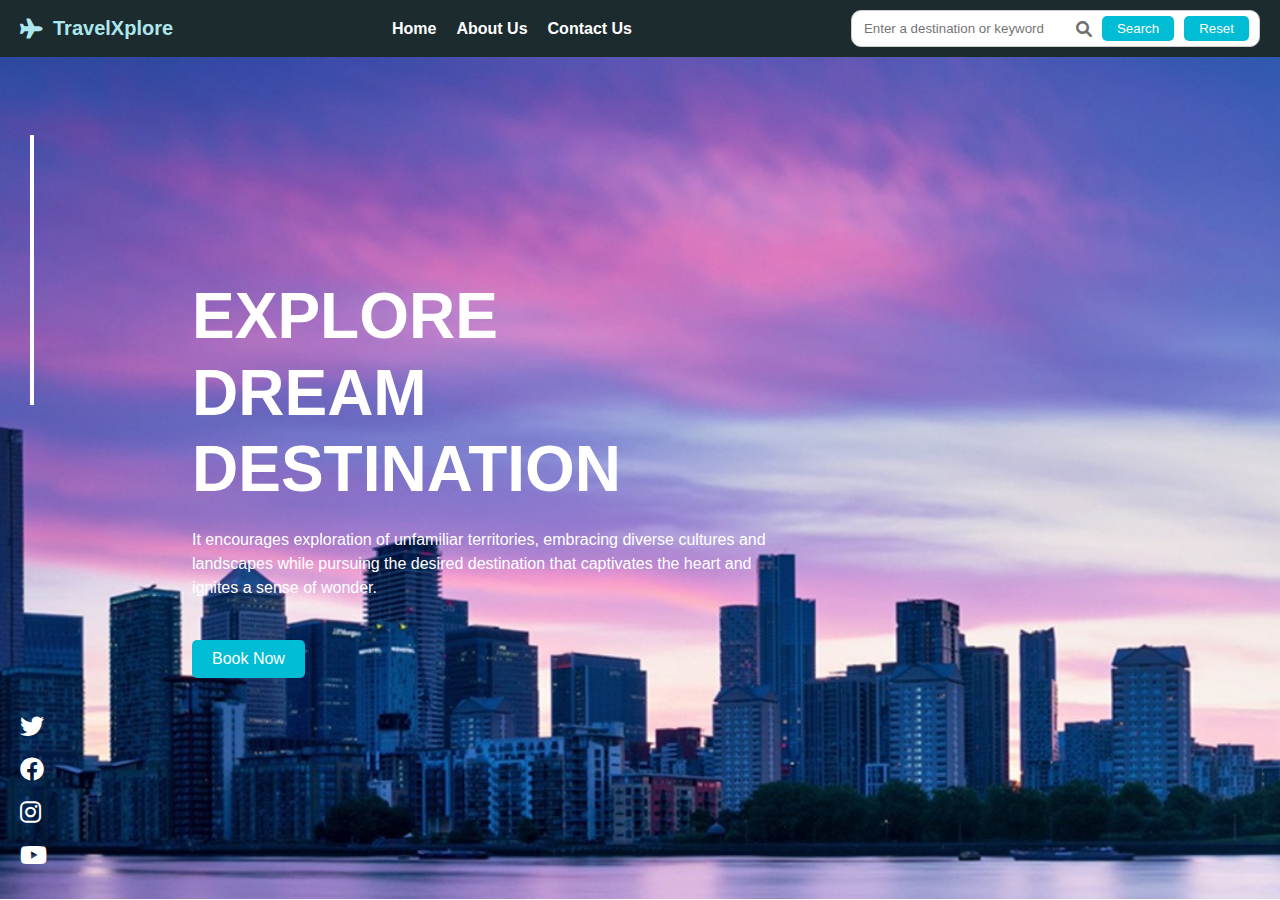
<file: index.html>
<!doctype html>
<html lang="en">
    <head>
        <meta charset="UTF-8" />
        <meta name="viewport" content="width=device-width, initial-scale=1.0" />
        <title>Travel Recommendation</title>
        <script src="travel_recommendation.js" defer></script>
        <link rel="stylesheet" crossorigin href="style.css">
        <link rel="stylesheet" href="https://cdnjs.cloudflare.com/ajax/libs/font-awesome/6.0.0/css/all.min.css">
    </head>
    <body>
        <nav class="navbar">
            <a href="#" class="navbar-logo">
                <i class="fa-solid fa-plane"></i>
                TravelXplore
            </a>
            <ul id="navbar-links" class="navbar-links">
                <li><a href="#home" id="home-link">Home</a></li>
                <li><a href="#about" id="about-link">About Us</a></li>
                <li><a href="#contact" id="contact-link">Contact Us</a></li>
            </ul>
            <div id="navbar-search" class="navbar-search">
                <input id="searchInput" type="text" placeholder="Enter a destination or keyword" />
                <i class="fa-solid fa-magnifying-glass"></i>
                <button id="searchButton">Search</button>
                <button id="resetButton">Reset</button>
            </div>
        </nav>

        <section>
            <!-- home -->
            <div id="home" class="hero-content">
                <div class="hero-text">
                    <h1>Explore <br /> Dream <br /> Destination</h1>
                    <p>
                        It encourages exploration of unfamiliar territories, embracing diverse
                        cultures and landscapes while pursuing the desired destination that
                        captivates the heart and ignites a sense of wonder.
                    </p>
                    <a href="#book-now" class="cta-button">Book Now</a>
                </div>
                <div id="results" class="results">
                </div>
            </div>

            <!-- about us -->
            <div id="about">
                <div class="about-content">
                    <h1>About Us</h1>
                    <p>
                        Welcome to Our Company! We are a team of passionate individuals dedicated to providing excellent services/products to our customers. Our mission is to <strong> provide the best experience</strong> for people travelling to different destinations around the world.
                        Our values include integrity, innovation, customer satisfaction, and teamwork. We believe in <strong>putting our customers first</strong> and <strong>working together</strong> to achieve our goals.
                        Feel free to explore our website to learn more about what we offer!
                    </p>
                </div>
    
                <div class="about-team">
                    <h2>Our Team</h2>
                    <div class="team-container">
                        <div class="team-card">
                            <i class="fa-solid fa-user"></i>
                            <h3>John Doe</h3>
                            <p>John is responsible for...</p>
                            <button>CEO</button>
                        </div>
                        <div class="team-card">
                            <i class="fa-solid fa-user"></i>
                            <h3>Celina Thomas</h3>
                            <p>Celina Thomas is responsible for...</p>
                            <button>Team Lead</button>
                        </div>
                        <div class="team-card">
                            <i class="fa-solid fa-user"></i>
                            <h3>Mike Tyson</h3>
                            <p>Mike Tyson is responsible for...</p>
                            <button>Delivery Head</button>
                        </div>
                    </div>
                </div>
            </div>

            <!-- contact us -->
            <div id="contact" class="contact-section">
                <div class="contact-content">
                    <div>
                        <h1>Contact Us</h1>
                        <p>Get in touch</p>
                    </div>
                    <div class="contact-form">
                        <form  method="POST">
                            <label for="fname">Name</label> 
                            <input type="text" name="fname" placeholder="Enter your name" required>
                            <label for="femail">Email</label> 
                            <input type="email" name="email" placeholder="Enter your email" required>
                            <label for="fmessage">Message</label> 
                            <textarea name="message" placeholder="Enter your message" required></textarea>
                            <button type="submit">Submit</button>
                        </form>
                    </div> 
                </div>
            </div>

            <div class="line"></div>
            
            <div class="social-icons">
                <a href="#twitter" aria-label="Twitter"><i class="fab fa-twitter"></i></a>
                <a href="#facebook" aria-label="Facebook"><i class="fab fa-facebook"></i></a>
                <a href="#instagram" aria-label="Instagram"><i class="fab fa-instagram"></i></a>
                <a href="#youtube" aria-label="YouTube"><i class="fab fa-youtube"></i></a>
            </div>
        </section>
    </body>
</html>
</file>
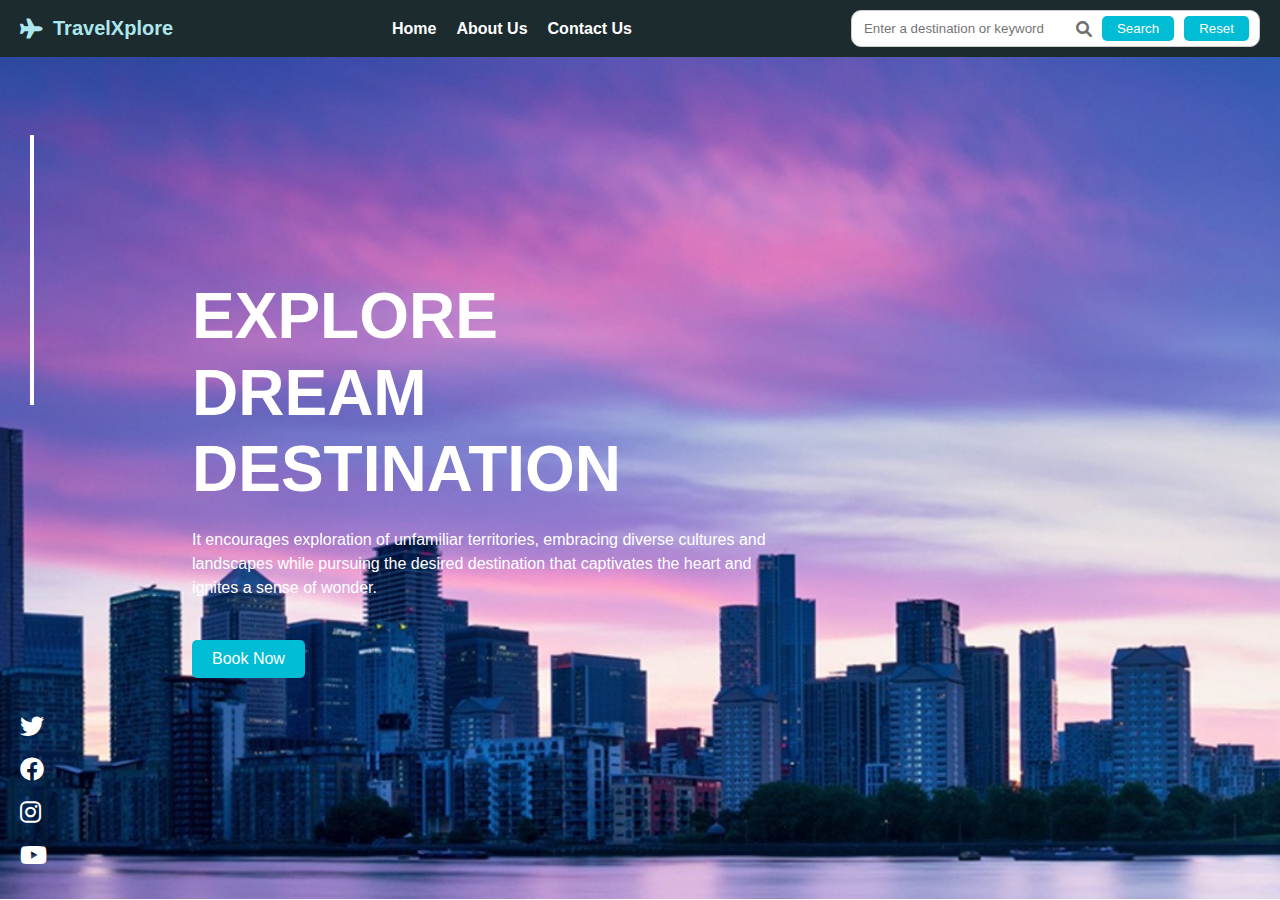
<file: travel_recommendation.html>
<!doctype html>
<html lang="en">
    <head>
        <meta charset="UTF-8" />
        <meta name="viewport" content="width=device-width, initial-scale=1.0" />
        <title>Travel Recommendation</title>
        <script src="travel_recommendation.js" defer></script>
        <link rel="stylesheet" crossorigin href="style.css">
        <link rel="stylesheet" href="https://cdnjs.cloudflare.com/ajax/libs/font-awesome/6.0.0/css/all.min.css">
    </head>
    <body>
        <nav class="navbar">
            <a href="#" class="navbar-logo">
                <i class="fa-solid fa-plane"></i>
                TravelXplore
            </a>
            <ul id="navbar-links" class="navbar-links">
                <li><a href="#home" id="home-link">Home</a></li>
                <li><a href="#about" id="about-link">About Us</a></li>
                <li><a href="#contact" id="contact-link">Contact Us</a></li>
            </ul>
            <div id="navbar-search" class="navbar-search">
                <input id="searchInput" type="text" placeholder="Enter a destination or keyword" />
                <i class="fa-solid fa-magnifying-glass"></i>
                <button id="searchButton">Search</button>
                <button id="resetButton">Reset</button>
            </div>
        </nav>

        <section>
            <!-- home -->
            <div id="home" class="hero-content">
                <div class="hero-text">
                    <h1>Explore <br /> Dream <br /> Destination</h1>
                    <p>
                        It encourages exploration of unfamiliar territories, embracing diverse
                        cultures and landscapes while pursuing the desired destination that
                        captivates the heart and ignites a sense of wonder.
                    </p>
                    <a href="#book-now" class="cta-button">Book Now</a>
                </div>
                <div id="results" class="results">
                </div>
            </div>

            <!-- about us -->
            <div id="about">
                <div class="about-content">
                    <h1>About Us</h1>
                    <p>
                        Welcome to Our Company! We are a team of passionate individuals dedicated to providing excellent services/products to our customers. Our mission is to <strong> provide the best experience</strong> for people travelling to different destinations around the world.
                        Our values include integrity, innovation, customer satisfaction, and teamwork. We believe in <strong>putting our customers first</strong> and <strong>working together</strong> to achieve our goals.
                        Feel free to explore our website to learn more about what we offer!
                    </p>
                </div>
    
                <div class="about-team">
                    <h2>Our Team</h2>
                    <div class="team-container">
                        <div class="team-card">
                            <i class="fa-solid fa-user"></i>
                            <h3>John Doe</h3>
                            <p>John is responsible for...</p>
                            <button>CEO</button>
                        </div>
                        <div class="team-card">
                            <i class="fa-solid fa-user"></i>
                            <h3>Celina Thomas</h3>
                            <p>Celina Thomas is responsible for...</p>
                            <button>Team Lead</button>
                        </div>
                        <div class="team-card">
                            <i class="fa-solid fa-user"></i>
                            <h3>Mike Tyson</h3>
                            <p>Mike Tyson is responsible for...</p>
                            <button>Delivery Head</button>
                        </div>
                    </div>
                </div>
            </div>

            <!-- contact us -->
            <div id="contact" class="contact-section">
                <div class="contact-content">
                    <div>
                        <h1>Contact Us</h1>
                        <p>Get in touch</p>
                    </div>
                    <div class="contact-form">
                        <form  method="POST">
                            <label for="fname">Name</label> 
                            <input type="text" name="fname" placeholder="Enter your name" required>
                            <label for="femail">Email</label> 
                            <input type="email" name="email" placeholder="Enter your email" required>
                            <label for="fmessage">Message</label> 
                            <textarea name="message" placeholder="Enter your message" required></textarea>
                            <button type="submit">Submit</button>
                        </form>
                    </div> 
                </div>
            </div>

            <div class="line"></div>
            
            <div class="social-icons">
                <a href="#twitter" aria-label="Twitter"><i class="fab fa-twitter"></i></a>
                <a href="#facebook" aria-label="Facebook"><i class="fab fa-facebook"></i></a>
                <a href="#instagram" aria-label="Instagram"><i class="fab fa-instagram"></i></a>
                <a href="#youtube" aria-label="YouTube"><i class="fab fa-youtube"></i></a>
            </div>
        </section>
    </body>
</html>
</file>
<file: style.css>
body {
    margin: 0;
    font-family: Arial, sans-serif;
}

/* Navbar Container */
.navbar {    
    display: flex;
    justify-content: space-between;
    align-items: center;
    background-color: #1c2b2d;
    padding: 10px 20px;
    color: white;
    font-family: Arial, sans-serif;
    box-shadow: 0 2px 5px rgba(0, 0, 0, 0.1);
}

/* Logo Section */
.navbar-logo {
    display: flex;
    align-items: center;
    font-size: 20px;
    font-weight: bold;
    color: #ade7ee;
    text-decoration: none;
}

.navbar-logo i {
    margin-right: 10px;
}

/* Links Section */
.navbar-links {
    display: flex;
    gap: 20px;
    list-style: none;
    margin: 0;
    padding: 0;
}

.navbar-links a {
    color: white;
    text-decoration: none;
    font-size: 16px;
    transition: color 0.3s ease;
    font-weight: bold;
}

.navbar-links a:hover {
    color: #00bcd4;
}

/* Search Bar */
.navbar-search {
    display: flex;
    align-items: center;
    gap: 10px;
    background-color: white;
    border: 1px solid #ccc;
    border-radius: 10px;
    padding: 5px 10px;
}

.navbar-search i {
    color: #707070;
}

.navbar-search input[type="text"] {
    border: none;
    outline: none;
    transition: box-shadow 0.3s ease;
    width: 200px;
}

.navbar-search button {
    background-color: #00bcd4;
    color: white;
    border: none;
    border-radius: 5px;
    padding: 5px 15px;
    cursor: pointer;
    transition: background-color 0.3s ease;
}

.navbar-search button:hover {
    background-color: #008c9e;
}

section {
    height: calc(100vh - 58px);
    background: url('./images/cityscape.jpg') no-repeat center center/cover;
    display: flex;
    align-items: center;
    text-align: center;
    color: #fff;
    text-align: left;
}

.line {    
    position: absolute;
    left: 30px;
    top: 15%;
    height: 30%;
    width: 4px;
    background-color: #fff;
}
  
/* Social Icons */
.social-icons {
    position: absolute;
    left: 20px;
    bottom: 30px;
    display: flex;
    flex-direction: column;
    gap: 15px;
}
  
.social-icons a {
    color: white;
    font-size: 1.5rem;
    text-decoration: none;
    transition: color 0.3s ease;
}
  
.social-icons a:hover {
    color: #00bcd4;
}

/* Hero Content */
.hero-content {
    z-index: 1;
    margin: 0 5% 0 15%;
    display: flex;
    flex-direction: row;
}

.hero-text {
    max-width: 600px;    
    margin-right: 200px;
}
  
.hero-text h1 {
    font-size: 4rem;
    line-height: 1.2;
    font-weight: bold;
    text-transform: uppercase;
    margin: 0;
}
  
.hero-text p {
    margin: 20px 0;
    font-size: 1rem;
    line-height: 1.5;
}
  
/* CTA Button */
.hero-text .cta-button {
    display: inline-block;
    margin-top: 20px;
    background-color: #00bcd4;
    color: white;
    padding: 10px 20px;
    border: none;
    border-radius: 5px;
    font-size: 1rem;
    text-decoration: none;
    transition: #00bcd4 0.3s ease;
    cursor: pointer;
}
  
.hero-text .cta-button:hover {
    background-color: #008c9e;
}

/* General styles for the results container */
.results {
    display: flex;
    flex-wrap: wrap;
    justify-content: center;
    gap: 20px;
    overflow-x: hidden;
    overflow-y: auto;
    max-height: 500px;
}

.results::-webkit-scrollbar {
    width: 8px;
}
  
.results::-webkit-scrollbar-thumb {
    background-color: #00bcd4;
    border-radius: 5px;
}
  
.results::-webkit-scrollbar-thumb:hover {
    background-color: #008c9e;
}

.block {
    background-color: #00bcd4;
    width: 100%;
    height: 20px;
    border-radius: 10px;
    padding: 5px;
}
  
/* Styling individual result cards */
.results-card {
    width: 400px;
    border: 1px solid #ddd;
    border-radius: 10px;
    overflow: hidden;
    box-shadow: 0 4px 6px rgba(0, 0, 0, 0.1);
    background-color: #fff;
    transition: transform 0.2s ease, box-shadow 0.2s ease;
}

.results-card:hover {
    transform: translateY(-5px);
    box-shadow: 0 6px 10px rgba(0, 0, 0, 0.15);
}
  
/* Image styling */
.results-card img {
    width: 100%;
    height: 180px; 
    object-fit: cover;
}
  
/* Title styling */
.results-card h4 {
    font-size: 18px;
    font-weight: bold;
    color: #333;
    padding: 10px 15px 5px;
    margin: 0;
}
  
/* Description styling */
.results-card p {
    font-size: 14px;
    color: #555;
    padding: 0 15px 10px;
    margin: 0;
    line-height: 1.5;
}
  
/* Button styling */
.results-card button {
    display: block;
    width: calc(100% - 30px);
    margin: 10px auto 15px;
    padding: 10px 0;
    font-size: 14px;
    font-weight: bold;
    color: #fff;
    background-color: #00bcd4;
    border: none;
    border-radius: 5px;
    cursor: pointer;
    text-align: center;
    transition: #00bcd4 0.2s ease;
}
  
.results-card button:hover {
    background-color: #008c9e;
}
  

/* About Content */
#about {
    display: none;
    z-index: 1;
    margin: 0px 15%;
    position: absolute;
    top: 25%;
}

.about-content {    
    max-width: 600px;
}
  
.about-content h1 {
    font-size: 4rem;
    line-height: 1.2;
    font-weight: bold;
    text-transform: uppercase;
    margin: 0;
}
  
.about-content p {
    margin: 20px 0;
    font-size: 1rem;
    line-height: 1.5;
}

.about-team {
    display: flex;
    flex-direction: row;
    align-items: center;
}

.about-team h2 {
    font-size: 2.5rem;    
    margin-right: 50px;
}
  
.team-container {
    display: flex;
    justify-content: center;
    gap: 20px;
    flex-wrap: wrap;
}
  
.team-card {
    background: rgba(0, 0, 0, 0.6); 
    border-radius: 10px;
    padding: 20px;
    box-shadow: 0 4px 6px rgba(0, 0, 0, 0.3);
    transition: transform 0.3s ease, box-shadow 0.3s ease;
}
  
.team-card:hover {
    transform: scale(1.05);
    box-shadow: 0 6px 12px rgba(0, 0, 0, 0.4);
}
  
.team-card h3 {
    font-size: 1.2rem;
    margin: 0;
}
  
.team-card p {
    font-size: 0.9rem;
    margin-top: 0;
}
  
.team-card button {
    background-color: #00bcd4;
    color: white;
    border: none;
    border-radius: 20px;
    padding: 10px 20px;
    cursor: pointer;
    font-size: 0.9rem;
    transition: #00bcd4 0.3s ease;
}
  
.team-card button:hover {
    background-color: #008c9e;
}
  
/* Contact Content */
#contact {
    display: none;
}

.contact-section {
    z-index: 1;
    margin: 0px 15%;
    position: absolute;
    top: 25%;
    width: calc(100vw - 30%);
}

.contact-content {
    display: flex;
    flex-direction: row;
    align-items: center;
    width: calc(100vw - 30%);
}
  
.contact-content h1 {
    font-size: 4rem;
    line-height: 1.2;
    font-weight: bold;
    text-transform: uppercase;
    margin: 0;
}
  
.contact-content p {
    margin: 20px 0;
    font-size: 1rem;
    line-height: 1.5;
}

/* Contact Form */
.contact-form {
    margin-left: 20%;
    padding: 20px;
    border-radius: 8px;
    background-color: rgba(0, 0, 0, 0.5);
    width: 100%;
}

.contact-form form {
    display: flex;
    flex-direction: column;
}
  
.contact-form label {
    font-size: 14px;
    margin-bottom: 5px;
    text-align: left;
}
  
.contact-form input,
.contact-form textarea {
    padding: 10px;
    border: 1px solid #ccc;
    border-radius: 5px;
    background-color: rgba(255, 255, 255, 0.8);
    font-size: 14px;
    outline: none;
    margin-bottom: 15px;
}
  
.contact-form textarea {
    resize: none;
    height: 100px;
}
  
.contact-form button {
    padding: 10px 20px;
    background-color: #00bcd4;
    border: none;
    border-radius: 5px;
    color: white;
    font-size: 16px;
    cursor: pointer;
    transition: #00bcd4 0.3s;
}
  
.contact-form button:hover {
    background-color: #008c9e;
}
</file>
